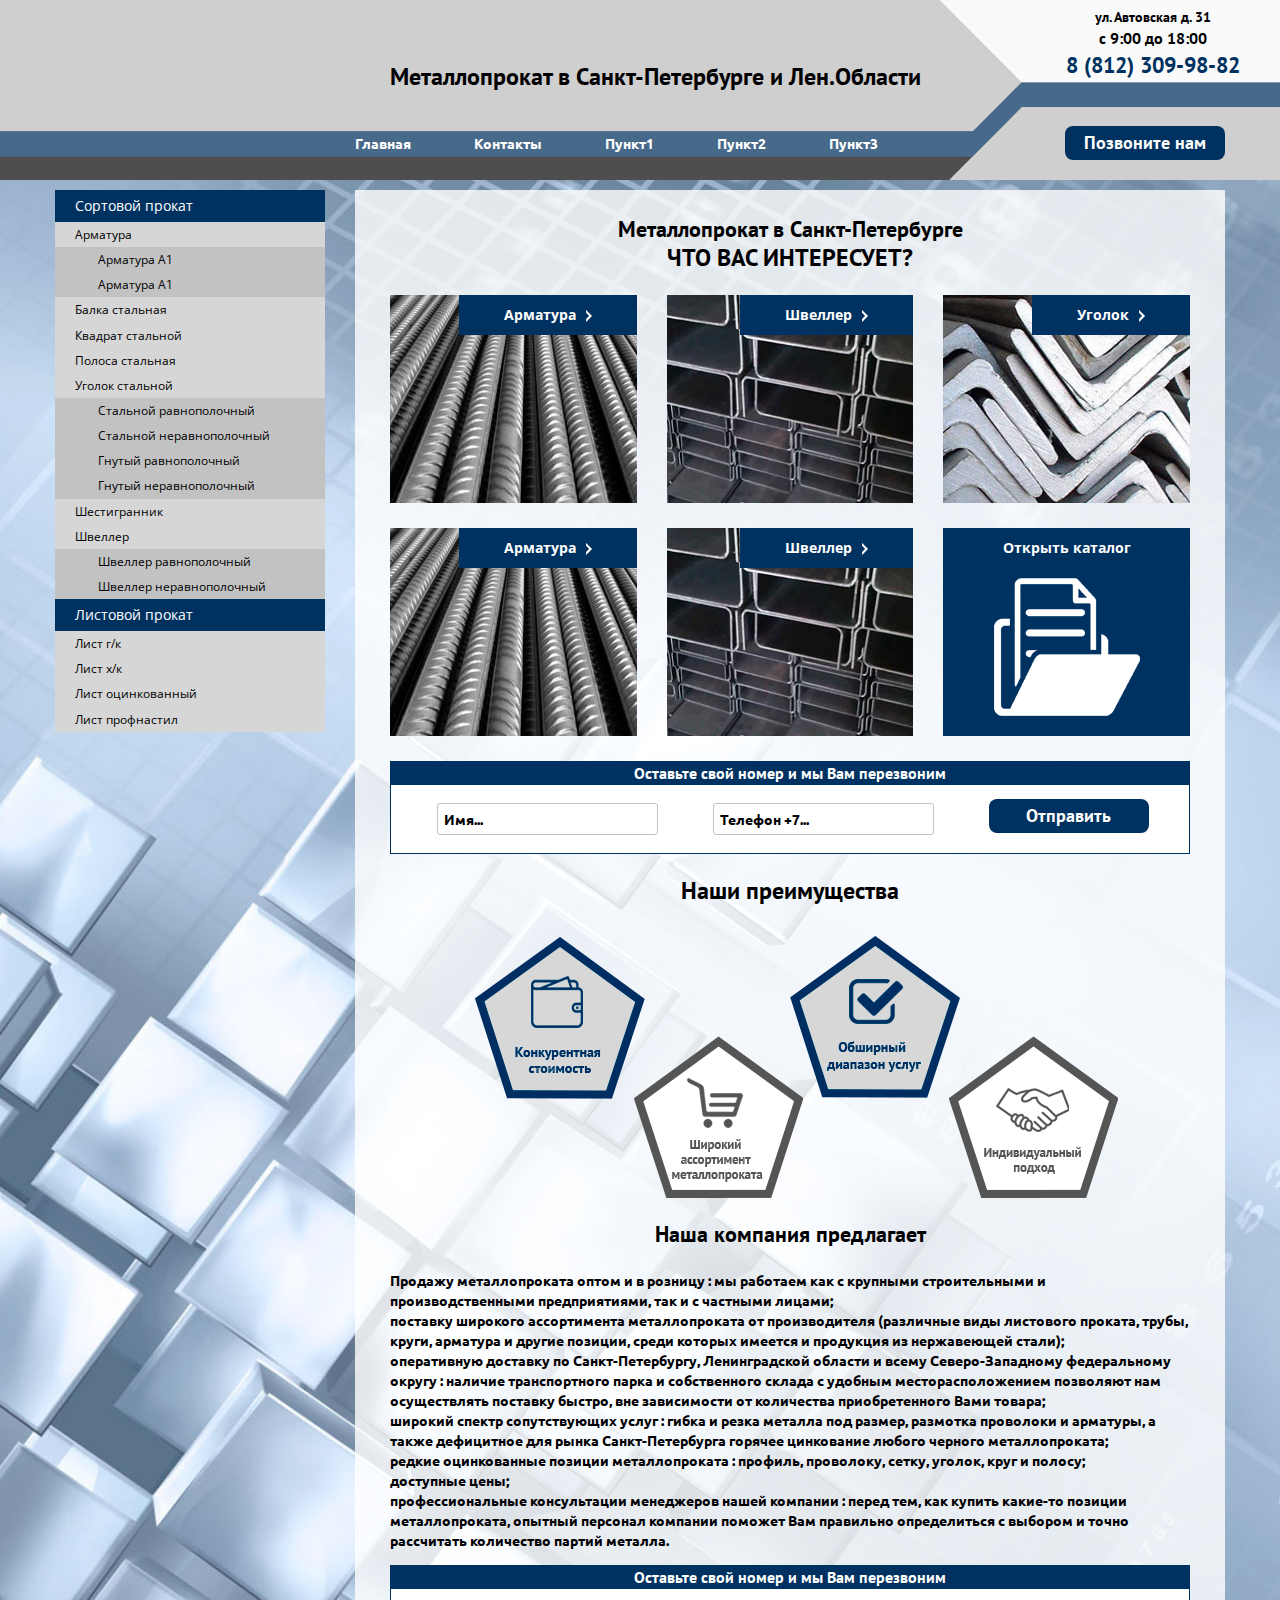
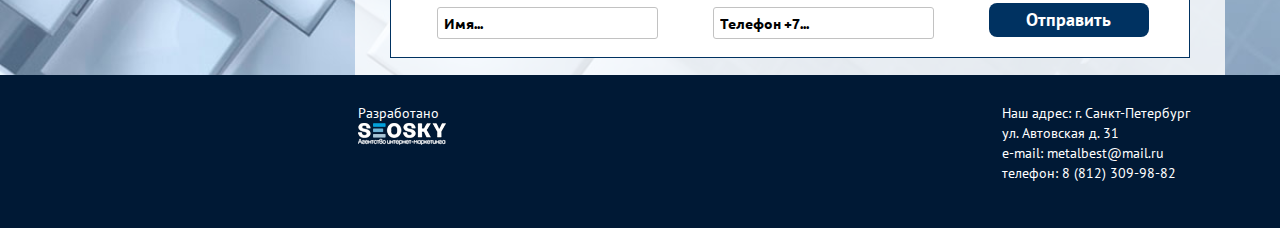
<file: index.html>
<!DOCTYPE html>
<html lang="ru">
  <head>
    <meta charset="utf-8">
    <meta http-equiv="X-UA-Compatible" content="IE=edge">
    <meta name="viewport" content="width=device-width, initial-scale=1">
    <!-- The above 3 meta tags *must* come first in the head; any other head content must come *after* these tags -->
    <title>Металлопрокат в Санкт-Петербурге и Лен.Области</title>
    <link href='https://fonts.googleapis.com/css?family=PT+Sans:400,700&subset=latin,cyrillic' rel='stylesheet' type='text/css'>
    <link href='https://fonts.googleapis.com/css?family=Open+Sans&subset=latin,cyrillic' rel='stylesheet' type='text/css'>
    <link href='https://fonts.googleapis.com/css?family=Ubuntu&subset=latin,cyrillic' rel='stylesheet' type='text/css'>
    <!-- Bootstrap -->
    <link href="css/bootstrap.min.css" rel="stylesheet">

    <!-- Отдельный стили для каждого блока -->
    <link rel="stylesheet" href="css/html+body.css">
    <link rel="stylesheet" href="css/footer.css">
    <link rel="stylesheet" href="css/header.css">
    <link rel="stylesheet" href="css/main.css">
    <link rel="stylesheet" href="css/animation-for-main-catalog.css">
    <link rel="stylesheet" href="css/media.css">


    <!-- HTML5 shim and Respond.js for IE8 support of HTML5 elements and media queries -->
    <!-- WARNING: Respond.js doesn't work if you view the page via file:// -->
    <!--[if lt IE 9]>
      <script src="https://oss.maxcdn.com/html5shiv/3.7.2/html5shiv.min.js"></script>
      <script src="https://oss.maxcdn.com/respond/1.4.2/respond.min.js"></script>
    <![endif]-->
  </head>
  <body>
    <div class="parent">
    <div class="son_one"></div>
    <div class="son_two"></div>
    <header class="header">
      <div class="container">
          <div class="row">
            <div class="col-md-9 col-md-offset-3">
              <div class="header__title">
                <p>Металлопрокат в Санкт-Петербурге и Лен.Области</p>
              </div>
              <div class="header__info">
                <p>ул. Автовская д. 31</p>
                <p>c 9:00 до 18:00</p>
                <span>8 (812) 309-98-82</span>
              </div>
            </div>
          </div>
          <div class="row">
            <div class="col-md-9 col-md-offset-3">
              <div class="row">
                <div class="col-md-9">
                  <nav class="header__nav">
                    <ul>
                      <li><a href="index.html">Главная</a></li>
                      <li><a href="#">Контакты</a></li>
                      <li><a href="#">Пункт1</a></li>
                      <li><a href="#">Пункт2</a></li>
                      <li><a href="#">Пункт3</a></li>
                    </ul>
                  </nav>
                </div>
                <div class="col-md-3">
                  <div class="header__button">
                    <input class="header__button-btn" type="submit" value="Позвоните нам">
                  </div>
                </div>
              </div>
            </div>
          </div>
        </div>
    </header>
    </div>
    <main class="main">
      <div class="container">
        <div class="row">
          <div class="col-md-3">
            <aside class="aside">
            <div class="aside-wrapper">
              <ul>
               <li><a href="#">Сортовой прокат</a></li>
               <li class="aside__sub-menu"><a href="#">Арматура</a>
                  <ul>
                    <li><a href="#">Арматура А1</a></li>
                    <li><a href="#">Арматура А1</a></li>
                  </ul>
                </li>
            </div>
                <ul>
                  <li><a href="#">Балка стальная</a></li>
                  <li><a href="#">Квадрат стальной</a></li>
                  <li><a href="#">Полоса стальная</a></li>
                  <li class="aside__sub-menu"><a href="#">Уголок стальной</a>
                    <ul>
                      <li><a href="#">Стальной равнополочный</a></li>
                      <li><a href="#">Стальной неравнополочный</a></li>
                      <li><a href="#">Гнутый равнополочный</a></li>
                      <li><a href="#">Гнутый неравнополочный</a></li>
                    </ul>
                  </li>
                </ul>
                <ul>
                <li><a href="#">Шестигранник</a></li>
                <li class="aside__sub-menu"><a href="#">Швеллер</a>
                  <ul>
                    <li><a href="#">Швеллер равнополочный</a></li>
                    <li><a href="#">Швеллер неравнополочный</a></li>
                  </ul>
                </li>
              </ul>
              <div class="aside-wrapper">
              <ul>
                <li><a href="#">Листовой прокат</a></li>
                <li><a href="#">Лист г/к</a></li>
                <li><a href="#">Лист х/к</a></li>
                <li><a href="#">Лист оцинкованный</a></li>
                <li><a href="#">Лист профнастил</a></li>
              </ul>
              </div>
            </aside>
          </div>
          <div class="col-md-9">
            <section class="main-page__content">
              <h1>Металлопрокат в Санкт-Петербурге</h1>
              <p>Что вас интересует?</p>
              <div class="main-page__content-catalog">
                <div class="row">
                  <div class="col-md-4">
                    <div class="main-page__content-catalog-product effect eff-1-2">
                      <img src="img/pic/img-main-page-fittings.jpg" height="208" width="247" alt="Арматура">
                      <span>Арматура</span>
                      <div class="caption">
                        <ul>
                            <li><a href="#">Арматура А1</a></li>
                            <li><a href="#">Арматура А1</a></li>
                        </ul>
                      </div>
                    </div>
                  </div>
                  <div class="col-md-4">
                    <div class="main-page__content-catalog-product effect eff-1-2">
                      <img src="img/pic/img-main-page-shveller.jpg" height="208" width="247" alt="Швеллер">
                      <span>Швеллер</span>
                      <div class="caption">
                        <ul>
                          <li><a href="#">Швеллер равнополочный</a></li>
                          <li><a href="#">Швеллер неравнополочный</a></li>
                        </ul>
                      </div>
                    </div>
                  </div>
                  <div class="col-md-4">
                    <div class="main-page__content-catalog-product effect eff-1-2">
                      <img src="img/pic/img-main-page-angle.jpg" height="208" width="247" alt="Уголок">
                      <span>Уголок</span>
                      <div class="caption">
                        <ul>
                          <li><a href="#">Стальной равнополочный</a></li>
                          <li><a href="#">Стальной неравнополочный</a></li>
                          <li><a href="#">Гнутый равнополочный</a></li>
                          <li><a href="#">Гнутый неравнополочный</a></li>
                        </ul>
                      </div>
                    </div>
                  </div>
                  <div class="col-md-4">
                    <div class="main-page__content-catalog-product effect eff-1-2">
                      <img src="img/pic/img-main-page-fittings.jpg" height="208" width="247" alt="Арматура">
                      <span>Арматура</span>
                      <div class="caption">
                        <ul class="test">
                          <li><a href="#">Арматура А1</a></li>
                          <li><a href="#">Арматура А1</a></li>
                        </ul>
                      </div>
                    </div></div>
                  <div class="col-md-4">
                    <div class="main-page__content-catalog-product effect eff-1-2">
                      <img src="img/pic/img-main-page-shveller.jpg" height="208" width="247" alt="Швеллер">
                      <span>Швеллер</span>
                      <div class="caption">
                        <ul>
                          <li><a href="#">Швеллер равнополочный</a></li>
                          <li><a href="#">Швеллер неравнополочный</a></li>
                        </ul>
                      </div>
                    </div>
                  </div>
                  <div class="col-md-4">
                    <div class="main-page__content-catalog-entrance">
                      <a href="#">Открыть каталог</a>
                    </div>
                  </div>
                </div>
                <div class="main-page__content-form">
                  <div class="row">
                    <p>Оставьте свой номер и мы Вам перезвоним</p>
                      <div class="col-md-4">
                        <div class="main-form__input-user-info">
                          <input type="text" placeholder="Имя...">
                        </div>
                      </div>
                      <div class="col-md-4">
                        <div class="main-form__input-user-info">
                          <input type="tel" placeholder="Телефон +7...">
                        </div>
                      </div>
                      <div class="col-md-4">
                        <div class="main-form__button">
                          <input type="submit" value="Отправить">
                        </div>
                      </div>
                  </div>
                </div>
                <div class="main-page__advantages">
                  <span>Наши преимущества</span>
                  <div class="row">
                    <div class="col-md-3">
                      <div class="main-page__advantages-purse">
                        <!-- <p>Конкурентная <br>стоимость</p> -->
                      </div>
                    </div>
                    <div class="col-md-3">
                      <div class="main-page__advantages-truck">
                        <!-- <p>Широкий <br>ассортимент <br>металлопроката</p> -->
                      </div>
                    </div>
                    <div class="col-md-3">
                      <div class="main-page__advantages-check_mark">
                        <!-- <p>Обширный <br>диапазон услуг</p> -->
                      </div>
                    </div>
                    <div class="col-md-3">
                      <div class="main-page__advantages-hands">
                       <!-- <p>Индивидуальный <br>подход</p> -->
                      </div>
                    </div>
                  </div>
                </div>
                <div class="main-page__suggestion">
                  <span>Наша компания предлагает</span>
                  <ul>
                    <li>Продажу металлопроката оптом и в розницу : мы работаем как с крупными строительными и производственными предприятиями, так и с частными лицами;</li>
                    <li>поставку широкого ассортимента металлопроката от производителя (различные виды листового проката, трубы, круги, арматура и другие позиции, среди которых имеется и продукция из нержавеющей стали);</li>
                    <li>оперативную доставку по Санкт-Петербургу, Ленинградской области и всему Северо-Западному федеральному округу : наличие транспортного парка и собственного склада с удобным месторасположением позволяют нам осуществлять поставку быстро, вне зависимости от количества приобретенного Вами товара;</li>
                    <li>широкий спектр сопутствующих услуг : гибка и резка металла под размер, размотка проволоки и арматуры, а также дефицитное для рынка Санкт-Петербурга горячее цинкование любого черного металлопроката;</li>
                    <li>редкие оцинкованные позиции металлопроката : профиль, проволоку, сетку, уголок, круг и полосу;</li>
                    <li>доступные цены;</li>
                    <li>профессиональные консультации менеджеров нашей компании : перед тем, как купить какие-то позиции металлопроката, опытный персонал компании поможет Вам правильно определиться с выбором и точно рассчитать количество партий металла.</li>
                  </ul>
                </div>
                <div class="main-page__content-form">
                  <div class="row">
                    <p>Оставьте свой номер и мы Вам перезвоним</p>
                      <div class="col-md-4">
                        <div class="main-form__input-user-info">
                          <input type="text" placeholder="Имя...">
                        </div>
                      </div>
                      <div class="col-md-4">
                        <div class="main-form__input-user-info">
                          <input type="tel" placeholder="Телефон +7...">
                        </div>
                      </div>
                      <div class="col-md-4">
                        <div class="main-form__button">
                          <input type="submit" value="Отправить">
                        </div>
                      </div>
                  </div>
                </div>
              </div>
            </section>
            </div>
          </div>
        </div>
    </main>
    <footer class="footer">
    <div class="container">
      <div class="row">
        <div class="col-md-9 col-md-offset-3">
          <div class="row">
            <div class="col-md-4">
              <div class="footer__developer-info">
                <p>Разработано</p>
            <a href="http://seosky.su"><img src="img/pic/logo.png" alt="Лого"></a>
              </div>
            </div>
            <div class="col-md-4"></div>
            <div class="col-md-4">
              <div class="footer__contacts">
                <p>Наш адрес: г. Санкт-Петербург </p>
                <p>ул. Автовская д. 31</p>
                <p>e-mail: metalbest@mail.ru</p>
                <p>телефон: 8 (812) 309-98-82</p>
              </div>
            </div>
          </div>
        </div>
      </div>
    </div>
    </footer>

    <!-- jQuery (necessary for Bootstrap's JavaScript plugins) -->
    <script src="https://ajax.googleapis.com/ajax/libs/jquery/1.11.3/jquery.min.js"></script>
    <!-- Include all compiled plugins (below), or include individual files as needed -->
    <script src="js/bootstrap.min.js"></script>
  </body>
</html>
</file>
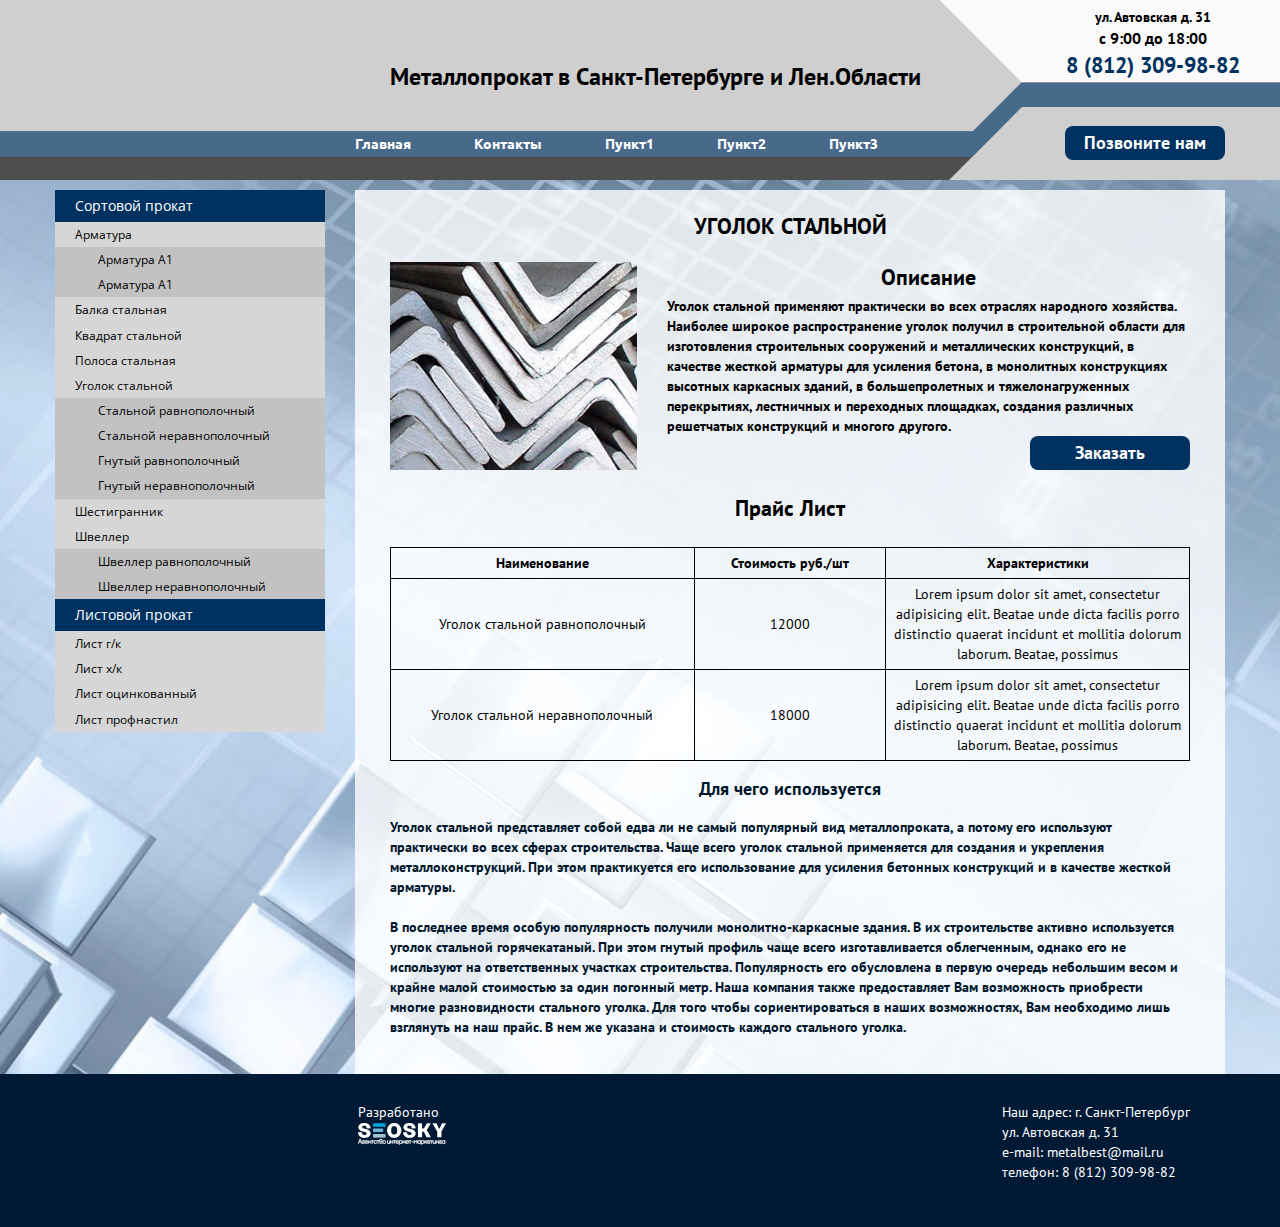
<file: catalog.html>
<!DOCTYPE html>
<html lang="ru">
  <head>
    <meta charset="utf-8">
    <meta http-equiv="X-UA-Compatible" content="IE=edge">
    <meta name="viewport" content="width=device-width, initial-scale=1">
    <!-- The above 3 meta tags *must* come first in the head; any other head content must come *after* these tags -->
    <title>Металлопрокат в Санкт-Петербурге и Лен.Области</title>
    <link href='https://fonts.googleapis.com/css?family=PT+Sans:400,700&subset=latin,cyrillic' rel='stylesheet' type='text/css'>
    <link href='https://fonts.googleapis.com/css?family=Open+Sans&subset=latin,cyrillic' rel='stylesheet' type='text/css'>
    <link href='https://fonts.googleapis.com/css?family=Ubuntu&subset=latin,cyrillic' rel='stylesheet' type='text/css'>
    <!-- Bootstrap -->
    <link href="css/bootstrap.min.css" rel="stylesheet">

    <!-- Отдельный стили для каждого блока -->
    <link rel="stylesheet" href="css/html+body.css">
    <link rel="stylesheet" href="css/footer.css">
    <link rel="stylesheet" href="css/header.css">
    <link rel="stylesheet" href="css/main.css">
    <link rel="stylesheet" href="css/animation-for-main-catalog.css">
    <link rel="stylesheet" href="css/media.css">

    <!-- HTML5 shim and Respond.js for IE8 support of HTML5 elements and media queries -->
    <!-- WARNING: Respond.js doesn't work if you view the page via file:// -->
    <!--[if lt IE 9]>
      <script src="https://oss.maxcdn.com/html5shiv/3.7.2/html5shiv.min.js"></script>
      <script src="https://oss.maxcdn.com/respond/1.4.2/respond.min.js"></script>
    <![endif]-->
  </head>
  <body>
    <div class="parent">
    <div class="son_one"></div>
    <div class="son_two"></div>
    <header class="header">
      <div class="container">
          <div class="row">
            <div class="col-md-9 col-md-offset-3">
              <div class="header__title">
                <p>Металлопрокат в Санкт-Петербурге и Лен.Области</p>
              </div>
              <div class="header__info">
                <p>ул. Автовская д. 31</p>
                <p>c 9:00 до 18:00</p>
                <span>8 (812) 309-98-82</span>
              </div>
            </div>
          </div>
          <div class="row">
            <div class="col-md-9 col-md-offset-3">
              <div class="row">
                <div class="col-md-9">
                  <nav class="header__nav">
                    <ul>
                      <li><a href="index.html">Главная</a></li>
                      <li><a href="#">Контакты</a></li>
                      <li><a href="#">Пункт1</a></li>
                      <li><a href="#">Пункт2</a></li>
                      <li><a href="#">Пункт3</a></li>
                    </ul>
                  </nav>
                </div>
                <div class="col-md-3">
                  <div class="header__button">
                    <input class="header__button-btn" type="submit" value="Позвоните нам">
                  </div>
                </div>
              </div>
            </div>
          </div>
        </div>
    </header>
    </div>
    <main class="main">
      <div class="container">
        <div class="row">
          <div class="col-md-3">
            <aside class="aside">
            <div class="aside-wrapper">
              <ul>
               <li>Сортовой прокат</li>
               <li class="aside__sub-menu"><a href="#">Арматура</a>
                  <ul>
                    <li><a href="#">Арматура А1</a></li>
                    <li><a href="#">Арматура А1</a></li>
                  </ul>
                </li>
            </div>
                <ul>
                  <li><a href="#">Балка стальная</a></li>
                  <li><a href="#">Квадрат стальной</a></li>
                  <li><a href="#">Полоса стальная</a></li>
                  <li class="aside__sub-menu"><a href="#">Уголок стальной</a>
                    <ul>
                      <li><a href="#">Стальной равнополочный</a></li>
                      <li><a href="#">Стальной неравнополочный</a></li>
                      <li><a href="#">Гнутый равнополочный</a></li>
                      <li><a href="#">Гнутый неравнополочный</a></li>
                    </ul>
                  </li>
                </ul>
                <ul>
                <li><a href="#">Шестигранник</a></li>
                <li class="aside__sub-menu"><a href="#">Швеллер</a>
                  <ul>
                    <li><a href="#">Швеллер равнополочный</a></li>
                    <li><a href="#">Швеллер неравнополочный</a></li>
                  </ul>
                </li>
              </ul>
              <div class="aside-wrapper">
              <ul>
                <li>Листовой прокат</li>
                <li><a href="#">Лист г/к</a></li>
                <li><a href="#">Лист х/к</a></li>
                <li><a href="#">Лист оцинкованный</a></li>
                <li><a href="#">Лист профнастил</a></li>
              </ul>
              </div>
            </aside>
          </div>
          <div class="col-md-9">
            <section class="catalog__content">
              <div class="row">
                <div class="catalog__content-product">
                 <h1>УГОЛОК СТАЛЬНОЙ</h1>
                    <div class="col-md-4">
                      <div class="catalog__content-product-img">
                        <img src="img/pic/img-main-page-angle.jpg" alt="">
                      </div>
                    </div>
                    <div class="col-md-8 catalog__content-product-description">
                      <span>Описание</span>
                      <p>Уголок стальной применяют практически во всех отраслях народного хозяйства. Наиболее широкое распространение уголок получил в строительной области для изготовления строительных сооружений и металлических конструкций, в качестве жесткой арматуры для усиления бетона, в монолитных конструкциях высотных каркасных зданий, в большепролетных и тяжелонагруженных перекрытиях, лестничных и переходных площадках, создания различных решетчатых конструкций и многого другого.</p>
                      <div class="catalog__content-btn">
                        <input class="catalog__content-btn" type="submit" value="Заказать">
                      </div>
                    </div>
                </div>
            </div>
            <div class="catalog__content-price">
              <p>Прайс Лист</p>
              <table class="catalog__content-price-table table-responsive">
                <tr>
                  <th>Наименование</th>
                  <th>Стоимость руб./шт</th>
                  <th>Характеристики</th>
                </tr>
                <tr>
                  <td>Уголок стальной равнополочный</td>
                  <td>12000</td>
                  <td>Lorem ipsum dolor sit amet, consectetur adipisicing elit. Beatae unde dicta facilis porro distinctio quaerat incidunt et mollitia dolorum laborum. Beatae, possimus</td>
                </tr>
                <tr>
                  <td>Уголок стальной неравнополочный</td>
                  <td>18000</td>
                  <td>Lorem ipsum dolor sit amet, consectetur adipisicing elit. Beatae unde dicta facilis porro distinctio quaerat incidunt et mollitia dolorum laborum. Beatae, possimus</td>
                </tr>
              </table>
            </div>
            <div class="catalog__content-info">
              <span>Для чего используется</span>
              <p>Уголок стальной представляет собой едва ли не самый популярный вид металлопроката, а потому его используют практически во всех сферах строительства. Чаще всего уголок стальной применяется для создания и укрепления металлоконструкций. При этом практикуется его использование для усиления бетонных конструкций и в качестве жесткой арматуры.</p>
              <p>В последнее время особую популярность получили монолитно-каркасные здания. В их строительстве активно используется уголок стальной горячекатаный. При этом гнутый профиль чаще всего изготавливается облегченным, однако его не используют на ответственных участках строительства. Популярность его обусловлена в первую очередь небольшим весом и крайне малой стоимостью за один погонный метр. Наша компания также предоставляет Вам возможность приобрести многие разновидности стального уголка. Для того чтобы сориентироваться в наших возможностях, Вам необходимо лишь взглянуть на наш прайс. В нем же указана и стоимость каждого стального уголка.</p>
            </div>
            </section>
            </div>
          </div>
        </div>
    </main>
    <footer class="footer">
    <div class="container">
      <div class="row">
        <div class="col-md-9 col-md-offset-3">
          <div class="row">
            <div class="col-md-4">
              <div class="footer__developer-info">
                <p>Разработано</p>
            <a href="http://seosky.su"><img src="img/pic/logo.png" alt="Лого"></a>
              </div>
            </div>
            <div class="col-md-4"></div>
            <div class="col-md-4">
              <div class="footer__contacts">
                <p>Наш адрес: г. Санкт-Петербург </p>
                <p>ул. Автовская д. 31</p>
                <p>e-mail: metalbest@mail.ru</p>
                <p>телефон: 8 (812) 309-98-82</p>
              </div>
            </div>
          </div>
        </div>
      </div>
    </div>
    </footer>

    <!-- jQuery (necessary for Bootstrap's JavaScript plugins) -->
    <script src="https://ajax.googleapis.com/ajax/libs/jquery/1.11.3/jquery.min.js"></script>
    <!-- Include all compiled plugins (below), or include individual files as needed -->
    <script src="js/bootstrap.min.js"></script>
  </body>
</html>
</file>
<file: css/html+body.css>
html{
  height: 100%;
}

body{
  min-height: 100%;
  position: relative;
  /*padding-bottom: 150px;*/
  font-family: 'PT Sans', sans-serif;
  font-weight: bold;
  color: #000;
  background-image: url(../img/bg-body.jpg);
  -webkit-background-size: cover;
  background-size: cover;
  background-position: top center;
}

ul, h1, h2, h3, p{
  padding: 0;
  margin: 0;
}

h1, h2{
  font-family: 'PT Sans', sans-serif;
  font-weight: bold;
}
</file>
<file: css/footer.css>
footer{
  position: absolute;
  bottom: 0;
  left: 0;
  width: 100%;
  font-weight: normal;
  background-color: #001935;
  padding-right: 35px;
}

.footer > div{
  padding-top: 28px;
  padding-bottom: 45px;
}

.footer__developer-info > p, .footer__contacts > p{
  font-size: 14px;
  color: #fff;
}

.footer__developer-info{
  padding-left: 20px;
}

.footer__contacts{
  text-align: left;
  width: 50%;
  margin-left: 50%;
}
</file>
<file: css/header.css>
header{
  /*position: relative;
  background-image: url(../img/bg-header.png);
  margin-bottom: 10px;
  -webkit-background-size: cover;
  background-size: cover;
  background-position: 100%;*/

  position: relative;
  /*background: url(../img/bg-header.png) no-repeat;*/
  background: url(../img/bg-header.png) no-repeat;

  margin-bottom: 10px;
  /*-webkit-background-size: cover;*/
  /*background-size: cover;*/
  /*background-position: 100%;*/
  z-index: 10;
  width: 1200px;
  margin: 0 auto;
}

.parent{
  width: 100%;
  height: 280px;
  position: relative;
  z-index: 1;
  height: 180px;
  /*overflow: hidden;*/

}

.son_one{
  position: absolute;
  width: 50%;
  /*background: url(../img/bg-header-left.png) repeat-x;*/
  background: url(../img/bg-header-left.png) repeat-x;

  z-index: 5;
  height: 180px;
  bottom: 0;
}

.son_two{
  position: absolute;
  width: 50%;
  /*background: url(../img/bg-header-right.png) repeat-x;*/
  background: url(../img/bg-header-right.png) repeat-x;
  z-index: 5;
  height: 180px;
  bottom: 0;
  right: 0;
}

.header__title{
  padding-left: 35px;
}

.header__title > p{
  font-size: 24px;
  padding-top: 60px;
  padding-bottom: 32px;
}

.header__info{
  position: absolute;
  top: -5px;
  right: 0;
  text-align: center;
}

.header__info > p{
  font-size: 14px;
}

.header__info > p:first-child{
  padding-top: 12px;
}


.header__info > p:nth-child(2){
  font-size: 16px;
}

.header__info > span{
  font-size: 22px;
  color: #003261;
}

.header__nav{
  font-family: 'Ubuntu', sans-serif;
  padding-bottom: 24px;
}


.header__nav ul > li{
  display: inline-block;
  margin-right: 60px;
  line-height: 18px;
  padding-top: 8px;
  padding-bottom: 12px;
}

.header__nav a{
  font-size: 14px;
  color: #fff;
  text-decoration: none;
}

.header__nav a:hover{
  color: #010101;
  text-decoration: underline;
}


.header__button{
  text-align: right;
}

.header__button-btn{
  color: #fff;
  background-color: #003261;
  font-size: 18px;
  line-height: 18px;
  width: 160px;
  border-radius: 8px;
  border: none;
  padding-top: 8px;
  padding-bottom: 8px;
}

.header__button-btn:hover{
  background-color: #001f3c;
}
</file>
<file: css/main.css>
main{
  padding-bottom: 150px;
  margin-top: 10px;
}


/* Правила для боковой панели*/

.aside{
  font-family: 'Open Sans', sans-serif;
  font-weight: normal;
  /*padding-bottom: 20px;*/
}

.aside-wrapper > ul > li:first-child{
  color: #fff;
  background-color: #003261;
  font-size: 14px;
  padding-top: 6px;
  padding-bottom: 6px;
  padding-left: 20px;
  margin-left: -20px;
}

.aside-wrapper > ul > li:first-child:hover{
  background-color: #001f3c;
}

.aside-wrapper > ul > li:first-child a{
  color: #fff;
  display: block;
}

.aside-wrapper > ul > li:first-child:hover a{
  color: #fff;
}

.aside > ul, .aside-wrapper > ul{
  background-color: #d6d6d6;
  list-style: none;
  padding-left: 20px;
}


.aside__sub-menu > ul{
  background-color: #c2c2c2;
  list-style: none;
  margin-left: -20px;
  padding-left: 43px;
}

.aside ul > li{
  font-size: 12px;
}

.aside ul > li > a{
  color: #000;
  text-decoration: none;
}

.aside ul > li > a:hover{
  color: #0a3d6c;
  text-decoration: underline;
}

.aside ul > li{
  padding-bottom: 4px;
  padding-top: 4px;
}

.aside__sub-menu > ul{
  margin-top: 4px;
}

.aside .aside__sub-menu{
  padding-bottom: 0;
}

/* Правила для контента на Главной*/

section{
  padding-left: 35px;
  padding-right: 35px;
  background-color: rgba(255, 255, 255, 0.8);
  padding-bottom: 20px;
}

.main-page__content > h1{
  font-size: 22px;
  text-align: center;
  padding-top: 27px;
  /*padding-bottom: 17px;*/
}

.main-page__content > p{
  font-size: 24px;
  text-align: center;
  text-transform: uppercase;
  padding-bottom: 20px;
}

/*Правила для каталога на главной */

.main-page__content-catalog-product{
  position: relative;
  margin-bottom: 25px;
}


.main-page__content-catalog-entrance{
  width: 100%;
  height: 208px;
  background-color: #003261;
  position: relative;
}

.main-page__content-catalog-entrance:hover{
  background-color: #001f3c;
}

.main-page__content-catalog-entrance:after{
  content: "";
  display: block;
  width: 146px;
  height: 138px;
  background-image: url(../img/icon-main-page-folder.png);
  position: absolute;
  top: 30px;
  bottom: 0;
  right: 0;
  left: 0;
  margin: auto;
}


.main-page__content-catalog-product > img{
  width: 100%;
}

.main-page__content-catalog-product > span{
  position: absolute;
  top: 0;
  right: 0;
  padding: 10px 61px 10px 45px;
  background-color: #003261;
  font-size: 14px;
  color: #fff;
  font-family: 'Open Sans', sans-serif;
  z-index: 10;
}

.main-page__content-catalog-product > span:after{
  content: "";
  display: block;
  width: 6px;
  height: 12px;
  background-image: url(../img/icon-main-caralog-arrow.png);
  position: absolute;
  top: 15px;
  right: 45px;
}

.main-page__content-catalog-product:hover span{
  position: absolute;
  top: 0;
  right: 0;
  width: 100%;
  padding: 10px 0;
  text-align: center;
}

.main-page__content-catalog-product:hover span:after{
  display: none;
}


.main-page__content-catalog-entrance > a{
  font-size: 14px;
  color: #fff;
  font-family: 'Open Sans', sans-serif;
  display: block;
  text-align: center;
  text-decoration: none;
  padding-top: 10px;
}

.main-page__content-catalog-product:hover span{
  background-color: #001f3c;
}

/* Правила для формы на Главной*/

.main-page__content-form{
  border: 1px solid  #003261;
  overflow: hidden;
  background-color: #fff;
  /*margin-bottom: 20px;*/
}

.main-page__content-form  p{
  background-color: #003261;
  text-align: center;
  font-size: 16px;
  color: #fff;
  padding-left: 20px;
  padding-right: 20px;
}

.main-form__input-user-info{
  margin-top: 18px;
  margin-bottom: 18px;
}

.main-form__input-user-info > input{
  width: 90%;
  border: 1px solid  #c2c2c2;
  border-radius: 3px;
  color: #000;
  font-size: 14px;
  line-height: 14px;
  font-family: 'Ubuntu', sans-serif;
  padding: 6px;
  margin-left: 46px;
  outline: none;
}

::-webkit-input-placeholder {color:#000;}
::-moz-placeholder          {color:#000;}  /* Firefox 19+ */
:-moz-placeholder           {color:#000;}  /* Firefox 18- */
:-ms-input-placeholder      {color:#000;}

.main-form__button{
  margin-top: 14px;
  margin-bottom: 14px;
}

.main-form__button > input{
  width: 60%;
  margin-left: 46px;
  color: #fff;
  background-color: #003261;
  font-size: 18px;
  line-height: 18px;
  width: 160px;
  border-radius: 8px;
  border: none;
  padding-top: 8px;
  padding-bottom: 8px;
}

.main-form__button > input:hover{
  background-color: #001f3c;
}

/* Правила для Преимуществ на Главной*/

.main-page__advantages{
  text-align: center;
  padding-right: 100px;
  padding-left: 100px;
}

.main-page__advantages > span{
  /*text-align: center;*/
  font-size: 24px;
  padding-bottom: 40px;
  padding-top: 20px;
  display: block;
  /*position: relative;*/
}

.main-page__advantages-purse, .main-page__advantages-check_mark{
  padding-top: 150px;
}

.main-page__advantages-truck, .main-page__advantages-hands{
  padding-top: 250px;
}


.main-page__advantages-purse:after, .main-page__advantages-truck:after, .main-page__advantages-check_mark:after, .main-page__advantages-hands:after{
  content: "";
  display: block;
  position: absolute;
  left: 0;
  bottom: 0;
  right: 0;
  margin: auto;
}

.main-page__advantages-purse:after{
  background-image: url(../img/icon-main-advantages-purse.png);
  width: 170px;
  height: 163px;
  /*top: -40px;*/
}

.main-page__advantages-truck:after{
  background-image: url(../img/icon-main-advantages-truck.png);
  width: 170px;
  height: 163px;
  /*top: -5px;*/
}

.main-page__advantages-check_mark:after{
  background-image: url(../img/icon-main-advantages-check_mark.png);
  width: 170px;
  height: 163px;
  /*top: -30px;*/
}

.main-page__advantages-hands:after{
  background-image: url(../img/icon-main-advantages-hands.png);
  width: 170px;
  height: 163px;
  /*top: 20px;*/
}

/* Правила для предложений на Главной*/

.main-page__suggestion{
  padding-bottom: 15px;
}

.main-page__suggestion > span{
  font-size: 22px;
  text-align: center;
  padding-top: 20px;
  padding-bottom: 20px;
  display: block;
}

.main-page__suggestion > ul{
  list-style: none;
}

.main-page__suggestion > ul > li{
  font-size: 14px;
  font-family: 'Ubuntu', sans-serif;
}

/* Правила для 404.html */

.crash-page__content{
  position: relative;
  /*text-align: center;*/
  /*padding-top: 100px;*/
}

.crash-page__content img{
  margin: 0 auto;
}

.crash-page__content > span{
  /*position: absolute;
  top: 20px;
  left: 35px;
  padding: 4px 31px;
  background-color: #001a45;
  font-size: 20px;
  color: #fff;*/

}


.crash-page__content-title{
  font-size: 28px;
  color: #001a45;
  font-family: 'Ubuntu', sans-serif;
  text-transform: uppercase;
  padding-top: 40px;
  padding-bottom: 40px;
}

.crash-page__content-description{
  font-size: 17px;
  color: #30353b;
  font-family: 'Ubuntu', sans-serif;
  padding-bottom: 40px;
}

.crash-page__content-choice{
  font-size: 14px;
  color: #30353b;
  font-family: 'Ubuntu', sans-serif;
  padding-bottom: 30px;
}

.crash-page__content-choice > a{
  color: #001a45;
}

.crash-page__content > p, span, img{
  text-align: center;
}

.crash-page__content-first-title{
  font-size: 28px;
  color: #001a45;
  font-family: 'Ubuntu', sans-serif;
  text-transform: uppercase;
  padding-top: 40px;
  padding-bottom: 40px;
}

/* Правила для Каталога */

.catalog__content  h1{
  font-size: 22px;
  color: #000;
  text-align: center;
  padding-top: 24px;
  padding-bottom: 24px;
}

.catalog__content-product-description > span{
  font-size: 22px;
  display: block;
  text-align: center;
  padding-bottom: 2px;
}

.catalog__content-product-description > p{
  font-size: 14px;
}

.catalog__content-product-img img{
  width: 100%;
}

.catalog__content-btn{
  text-align: right;
}

.catalog__content-btn input{
  text-align: center;
  color: #fff;
  background-color: #003261;
  font-size: 18px;
  line-height: 18px;
  width: 160px;
  border-radius: 8px;
  border: none;
  padding-top: 8px;
  padding-bottom: 8px;
}

.catalog__content-btn input:hover{
  background-color: #001f3c;
}

.catalog__content-price > p{
  font-size: 22px;
  text-align: center;
  padding-top: 23px;
  padding-bottom: 23px;
}

.catalog__content-price-table th, tr{
  text-align: center;
  font-size: 14px;
}

.catalog__content-price-table tr{
  font-weight: normal;
}

.catalog__content-price-table th{
  width: 38%;
}

.catalog__content-price-table{
  border: 1px solid  #000;
}

.catalog__content-price-table th, td, tr{
  border: 1px solid  #000;
}

.catalog__content-price-table th, td{
  padding: 5px;
}

.catalog__content-price-table th:nth-child(2){ width: 24%;}


.catalog__content-info > span{
  display: block;
  color: #00162b;
  font-size: 18px;
  display: block;
  text-align: center;
  padding-top: 15px;
  padding-bottom: 15px;
}

.catalog__content-info > p{
  font-size: 14px;
  color: #00162b;
  padding-bottom: 20px;
}






/* Добавка */

input[type=submit]{
  outline: none;
}

/* Заменить */

.footer__contacts{
  text-align: left;
  margin-left: 24%;
  width: 70%;
}
</file>
<file: css/animation-for-main-catalog.css>
.eff-1-2 {
  height: 208px;
  overflow: hidden;
}

.eff-1-2 .caption {
  position: absolute;
  top: 0px;
  left: 100%;
  background: rgba(0,0,0,0.7);
  width: 100%;
  height: 100%;
  color: #fff;
  -o-transition: all 0.3 cubic-bezier(0.4, 0, 1, 1) 0s;
  -moz-transition: all 0.3s cubic-bezier(0.4, 0, 1, 1) 0s;
  -webkit-transition: all 0.3s cubic-bezier(0.4, 0, 1, 1) 0s;
  -ms-transition: all 0.3s cubic-bezier(0.4, 0, 1, 1) 0s;
  transition: all 0.3s cubic-bezier(0.4, 0, 1, 1) 0s;
}


.eff-1-2:hover .caption {
    left: 0px;
}

.eff-1-2 .caption > ul{
    text-align: center;
    list-style: none;
    padding-top: 50px;
}

.eff-1-2 .caption > ul > li > a{
    text-decoration: none;
    font-size: 14px;
    color: #fff;
    font-family: 'Open Sans', sans-serif;
}

.eff-1-2 .caption > ul > li > a:hover{
    color: #2f577f;
    text-decoration: underline;
}

/* Добавка */
</file>
<file: css/media.css>
@media (max-width: 600px) {

    .main-page__advantages{
        padding-right: 0;
        padding-left: 0;
    }

    .main-form__input-user-info > input{
        width: 58%;
    }

    .main-page__advantages-purse, .main-page__advantages-check_mark,.main-page__advantages-truck, .main-page__advantages-hands{
        padding: 90px;
    }

    section{
        padding-bottom: 135px;
    }

    .main-page__content-form{
        text-align: center;
    }

    .main-form__input-user-info > input{
        margin: 0;
    }

    .main-form__button > input{
        margin: 0;
    }

    footer{
        text-align: center;
        padding-right: 0;
    }

    .footer__developer-info{
        padding-bottom: 30px;
    }

    .footer__contacts{
        margin: 0;
        text-align: center;
        width: 100%;
    }

    .main-page__content-catalog-entrance{
        margin-bottom: 30px;
    }

    header{
        width: 100%;
        text-align: center;
        background-image: none;
    }

    .son_one, .son_two{
        display: none;
    }

    main{
        margin-top: 350px;
    }

    .header__title{
        padding: 0;
        background-color: #abb0b7;
        opacity: 0.7;
    }

    .header__info{
        position: static;
        background-color: #ffffff;
        opacity: 0.7;
    }

    .header__button{
        text-align: center;
    }

    .header__nav ul > li{
      display: block;
        margin: 0;
    }

    .header__nav{
        padding-top: 41px;
        background-color: #234b72;
        opacity: 0.7;
    }

    .header__button{
        /*position: relative;
        top: -255px;
        left: 0;
        right: 0;
        bottom: 0;
        margin: auto;
        background-color: #ffffff;
        z-index: 10;
        opacity: 0.7;*/
        display: none;

    }

    body{
        -webkit-background-size: auto;
        background-size: auto;
    }

    .catalog__content-price-table th{
        width: 33.3%;
    }

    .catalog__content-product-img img, .catalog__content-product-description > p, .catalog__content-product-description > p{
        padding-bottom: 20px;
    }

    .catalog__content-btn{
        text-align: center;
    }

}
</file>
